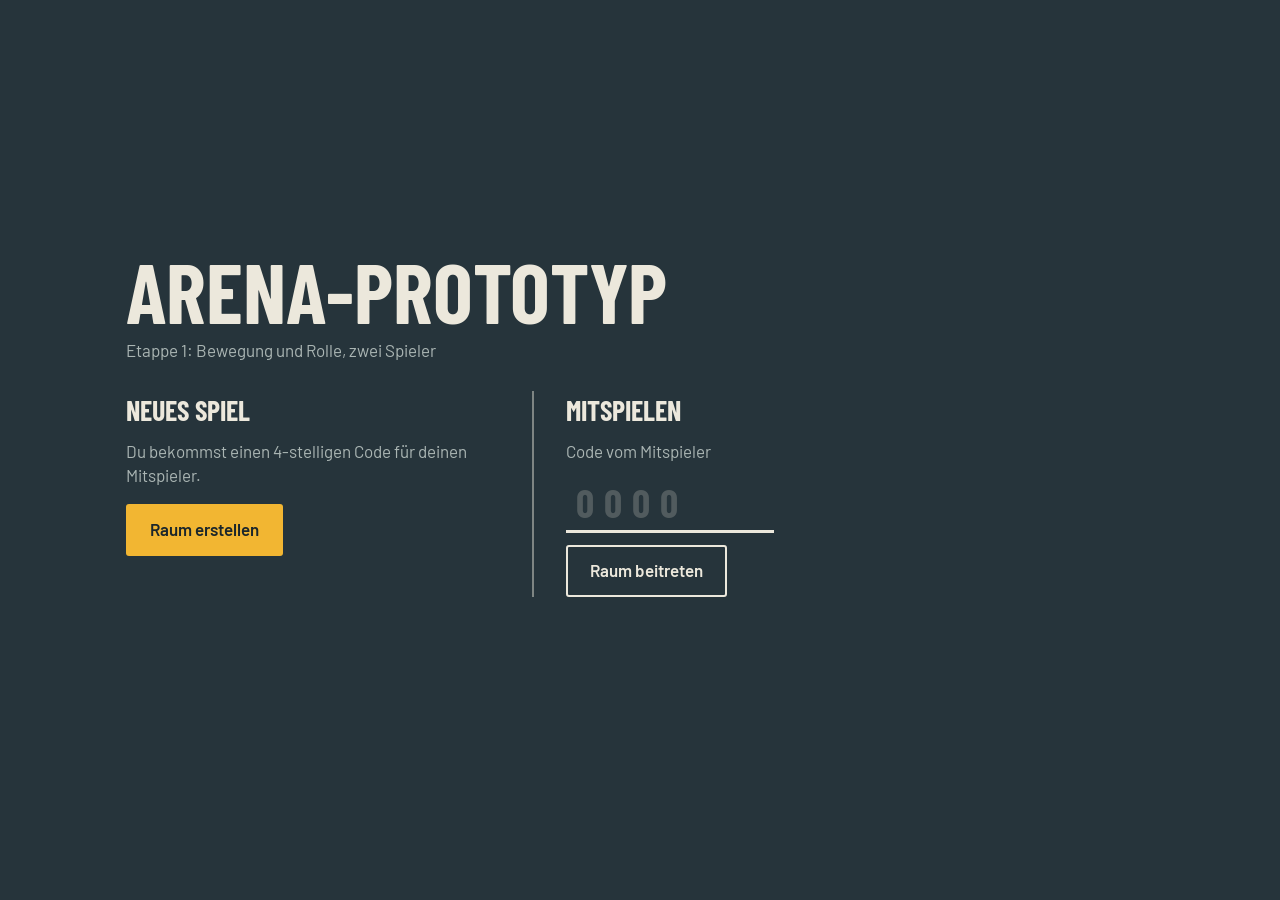
<file: play/arena/index.html>
<!doctype html>
<html lang="de">
  <head>
    <meta charset="UTF-8" />
    <!-- Seiten-Zoom sperren und den ganzen Bildschirm nutzen (auch hinter der Notch). -->
    <meta
      name="viewport"
      content="width=device-width, initial-scale=1, maximum-scale=1, user-scalable=no, viewport-fit=cover"
    />
    <!-- Vom Home-Bildschirm gestartet läuft die Seite ohne Adressleiste. -->
    <meta name="apple-mobile-web-app-capable" content="yes" />
    <meta name="mobile-web-app-capable" content="yes" />
    <meta name="apple-mobile-web-app-status-bar-style" content="black-translucent" />
    <meta name="theme-color" content="#26343b" />
    <title>Arena-Prototyp</title>
    <script type="module" crossorigin src="./assets/index-DtAhieXs.js"></script>
    <link rel="stylesheet" crossorigin href="./assets/index-F3COdK1m.css">
  </head>
  <body>
    <div id="app"></div>
  </body>
</html>
</file>
<file: play/arena/assets/index-F3COdK1m.css>
@font-face{font-family:Barlow;font-style:normal;font-display:swap;font-weight:400;src:url(./barlow-vietnamese-400-normal-Dpl4UHAZ.woff2)format("woff2"),url(./barlow-vietnamese-400-normal-BFeobeCK.woff)format("woff");unicode-range:U+102-103,U+110-111,U+128-129,U+168-169,U+1A0-1A1,U+1AF-1B0,U+300-301,U+303-304,U+308-309,U+323,U+329,U+1EA0-1EF9,U+20AB}@font-face{font-family:Barlow;font-style:normal;font-display:swap;font-weight:400;src:url(./barlow-latin-ext-400-normal-HxX4XjxC.woff2)format("woff2"),url(./barlow-latin-ext-400-normal-CvBsJvxq.woff)format("woff");unicode-range:U+100-2BA,U+2BD-2C5,U+2C7-2CC,U+2CE-2D7,U+2DD-2FF,U+304,U+308,U+329,U+1D00-1DBF,U+1E00-1E9F,U+1EF2-1EFF,U+2020,U+20A0-20AB,U+20AD-20C0,U+2113,U+2C60-2C7F,U+A720-A7FF}@font-face{font-family:Barlow;font-style:normal;font-display:swap;font-weight:400;src:url(./barlow-latin-400-normal-qiz4-Cze.woff2)format("woff2"),url(./barlow-latin-400-normal-fsAxiSwU.woff)format("woff");unicode-range:U+??,U+131,U+152-153,U+2BB-2BC,U+2C6,U+2DA,U+2DC,U+304,U+308,U+329,U+2000-206F,U+20AC,U+2122,U+2191,U+2193,U+2212,U+2215,U+FEFF,U+FFFD}@font-face{font-family:Barlow;font-style:normal;font-display:swap;font-weight:600;src:url(./barlow-vietnamese-600-normal-DcjprdFV.woff2)format("woff2"),url(./barlow-vietnamese-600-normal-CA_GiK2e.woff)format("woff");unicode-range:U+102-103,U+110-111,U+128-129,U+168-169,U+1A0-1A1,U+1AF-1B0,U+300-301,U+303-304,U+308-309,U+323,U+329,U+1EA0-1EF9,U+20AB}@font-face{font-family:Barlow;font-style:normal;font-display:swap;font-weight:600;src:url(./barlow-latin-ext-600-normal-B8NK_A3D.woff2)format("woff2"),url(./barlow-latin-ext-600-normal-DMVRjfRT.woff)format("woff");unicode-range:U+100-2BA,U+2BD-2C5,U+2C7-2CC,U+2CE-2D7,U+2DD-2FF,U+304,U+308,U+329,U+1D00-1DBF,U+1E00-1E9F,U+1EF2-1EFF,U+2020,U+20A0-20AB,U+20AD-20C0,U+2113,U+2C60-2C7F,U+A720-A7FF}@font-face{font-family:Barlow;font-style:normal;font-display:swap;font-weight:600;src:url(./barlow-latin-600-normal-DILqtrty.woff2)format("woff2"),url(./barlow-latin-600-normal-CNwfPWQD.woff)format("woff");unicode-range:U+??,U+131,U+152-153,U+2BB-2BC,U+2C6,U+2DA,U+2DC,U+304,U+308,U+329,U+2000-206F,U+20AC,U+2122,U+2191,U+2193,U+2212,U+2215,U+FEFF,U+FFFD}@font-face{font-family:Barlow Condensed;font-style:normal;font-display:swap;font-weight:700;src:url(./barlow-condensed-vietnamese-700-normal-DYeBwlKR.woff2)format("woff2"),url(./barlow-condensed-vietnamese-700-normal-DhIzd8Tb.woff)format("woff");unicode-range:U+102-103,U+110-111,U+128-129,U+168-169,U+1A0-1A1,U+1AF-1B0,U+300-301,U+303-304,U+308-309,U+323,U+329,U+1EA0-1EF9,U+20AB}@font-face{font-family:Barlow Condensed;font-style:normal;font-display:swap;font-weight:700;src:url(./barlow-condensed-latin-ext-700-normal-CwuXbfVR.woff2)format("woff2"),url(./barlow-condensed-latin-ext-700-normal-BIHFfxf0.woff)format("woff");unicode-range:U+100-2BA,U+2BD-2C5,U+2C7-2CC,U+2CE-2D7,U+2DD-2FF,U+304,U+308,U+329,U+1D00-1DBF,U+1E00-1E9F,U+1EF2-1EFF,U+2020,U+20A0-20AB,U+20AD-20C0,U+2113,U+2C60-2C7F,U+A720-A7FF}@font-face{font-family:Barlow Condensed;font-style:normal;font-display:swap;font-weight:700;src:url(./barlow-condensed-latin-700-normal-v1xN8_Wq.woff2)format("woff2"),url(./barlow-condensed-latin-700-normal-Dmwat-ge.woff)format("woff");unicode-range:U+??,U+131,U+152-153,U+2BB-2BC,U+2C6,U+2DA,U+2DC,U+304,U+308,U+329,U+2000-206F,U+20AC,U+2122,U+2191,U+2193,U+2212,U+2215,U+FEFF,U+FFFD}:root{--schiefer:#26343b;--schiefer-dunkel:#1b262b;--schiefer-hell:#34464f;--kreide:#ece8dc;--kreide-matt:#aab5b3;--gelb:#f2b632;--tuerkis:#2fa4a9;--warnrot:#ff8f7d;--font-text:"Barlow", "Segoe UI", sans-serif;--font-kopf:"Barlow Condensed", "Arial Narrow", sans-serif}*,:before,:after{box-sizing:border-box}html,body{background:var(--schiefer);height:100%;color:var(--kreide);font-family:var(--font-text);overscroll-behavior:none;touch-action:manipulation;-webkit-text-size-adjust:100%;margin:0;font-size:17px;line-height:1.4}#app{min-height:100%}button,input{font:inherit;color:inherit}:focus-visible{outline:3px solid var(--kreide);outline-offset:3px}[hidden]{display:none!important}.start{max-width:860px;min-height:100dvh;padding:24px max(24px, env(safe-area-inset-right)) 24px max(24px, env(safe-area-inset-left));flex-direction:column;justify-content:center;gap:28px;margin-left:clamp(0px,8vw,120px);display:flex}.start-head h1{font-family:var(--font-kopf);text-transform:uppercase;margin:0;font-size:clamp(44px,9vw,84px);font-weight:700;line-height:.95}.start-head p{color:var(--kreide-matt);margin:8px 0 0}.start-actions{grid-template-columns:1fr 1fr;gap:0;display:grid}.start-create,.start-join{flex-direction:column;align-items:flex-start;gap:10px;margin:0;display:flex}.start-create{padding-right:32px}.start-join{border-left:2px solid #ece8dc73;padding-left:32px}.start-actions h2{font-family:var(--font-kopf);text-transform:uppercase;margin:0;font-size:28px;font-weight:700}.start-actions p,.start-actions label{color:var(--kreide-matt);margin:0}.start-join-row{flex-wrap:wrap;align-items:stretch;gap:12px;display:flex}.btn{cursor:pointer;border:2px solid #0000;border-radius:3px;min-height:52px;padding:0 22px;font-weight:600}.btn:disabled{opacity:.5;cursor:default}.btn-primary{background:var(--gelb);color:var(--schiefer-dunkel);margin-top:6px}.btn-primary:active:not(:disabled){transform:translateY(2px)}.btn-outline{border-color:var(--kreide);background:0 0}.code-input{border:0;border-bottom:3px solid var(--kreide);width:5.2em;min-height:52px;font-family:var(--font-kopf);letter-spacing:.25em;background:0 0;border-radius:0;padding:0 0 0 .25em;font-size:40px;font-weight:700}.code-input::placeholder{color:#ece8dc38}.start-message{max-width:60ch;min-height:1.4em;color:var(--warnrot);margin:0;font-weight:600}.start-lan{color:var(--kreide-matt);margin:0}.start-lan strong{color:var(--kreide);-webkit-user-select:all;user-select:all;font-size:22px;display:block}@media (width<=560px){.start-actions{grid-template-columns:1fr;gap:28px}.start-create{padding-right:0}.start-join{border-top:2px solid #ece8dc73;border-left:0;padding-top:28px;padding-left:0}}@media (height<=480px){.start{gap:14px;padding-top:12px;padding-bottom:12px}.start-head h1{font-size:40px}.start-create>p{display:none}.start-actions h2{font-size:22px}.start-create,.start-join{gap:6px}.btn,.code-input{min-height:46px}.code-input{font-size:34px}}body.in-game{-webkit-user-select:none;user-select:none;-webkit-touch-callout:none;position:fixed;inset:0;overflow:hidden}.game{position:fixed;inset:0}.game canvas{touch-action:none;width:100%;height:100%;display:block}.hud{pointer-events:none;position:absolute;inset:0}.hud>*{pointer-events:auto}.joystick-zone{touch-action:none;width:50%;position:absolute;top:0;bottom:0;left:0}.look-zone{touch-action:none;width:50%;position:absolute;top:0;bottom:0;right:0}.joystick-base{pointer-events:none;background:#1b262b59;border:2px solid #ece8dc80;border-radius:50%;width:112px;height:112px;margin:-56px 0 0 -56px;display:none;position:fixed}.joystick-base.is-visible{display:block}.joystick-knob{background:var(--kreide);opacity:.85;border-radius:50%;width:52px;height:52px;position:absolute;top:50%;left:50%;transform:translate(-50%,-50%)}.hud-top{padding:max(8px, env(safe-area-inset-top)) max(12px, env(safe-area-inset-right)) 0 max(12px, env(safe-area-inset-left));pointer-events:none;justify-content:space-between;align-items:flex-start;gap:12px;font-size:14px;display:flex;position:absolute;top:0;left:0;right:0}.hud-top>*{pointer-events:auto}.debug{font-variant-numeric:tabular-nums;align-items:center;gap:12px;display:flex}.debug-fps,.debug-ping{min-width:4.2em}.hud-top-buttons{gap:8px;display:flex}.hud-button{cursor:pointer;background:#1b262bb3;border:1px solid #ece8dc73;border-radius:3px;min-height:44px;padding:0 12px}.settings{background:#1b262b99;justify-content:center;align-items:center;padding:12px;display:flex;position:absolute;inset:0}.settings-panel{background:var(--schiefer);touch-action:pan-y;-webkit-overflow-scrolling:touch;overscroll-behavior:contain;border:2px solid #ece8dc73;border-radius:3px;width:min(460px,100%);max-height:100%;padding:18px 20px;overflow-y:auto}.settings-head{z-index:1;background:var(--schiefer);justify-content:space-between;align-items:center;gap:12px;margin:-18px -20px 0;padding:12px 20px 8px;display:flex;position:sticky;top:-18px}.settings-panel h2{font-family:var(--font-kopf);text-transform:uppercase;margin:0;font-size:28px;font-weight:700}.settings-panel h3{color:var(--kreide-matt);margin:14px 0 6px;font-size:15px;font-weight:600}.choice-row{grid-auto-columns:1fr;grid-auto-flow:column;display:grid}.choice-row button{cursor:pointer;background:0 0;border:2px solid #ece8dc73;border-radius:0;min-height:46px;padding:0 8px;font-weight:600}.choice-row button+button{border-left:0}.choice-row button[aria-pressed=true]{background:var(--kreide);border-color:var(--kreide);color:var(--schiefer-dunkel)}.settings-hint{color:var(--kreide-matt);margin:6px 0 0;font-size:15px}.settings-close{min-height:44px}.settings-action{min-height:46px}.room-status{pointer-events:none;flex-direction:column;align-items:center;padding-top:4px;display:flex;position:absolute;left:50%;transform:translate(-50%)}.room-status strong{font-family:var(--font-kopf);letter-spacing:.04em;font-size:22px}.room-status-text{color:var(--kreide-matt)}.roll-button{right:max(28px, env(safe-area-inset-right));bottom:max(28px, env(safe-area-inset-bottom));cursor:pointer;touch-action:none;background:#1b262bbf;border:0;border-radius:50%;flex-direction:column;justify-content:center;align-items:center;width:92px;height:92px;padding:0;display:flex;position:absolute}.roll-button svg{width:100%;height:100%;position:absolute;inset:0;transform:rotate(-90deg)}.roll-button circle{fill:none;stroke-width:6px}.roll-ring-track{stroke:#ece8dc2e}.roll-ring{stroke:var(--gelb)}.roll-label{font-size:18px;font-weight:600}.roll-key{color:var(--kreide-matt);font-size:12px}.roll-button.is-cooling .roll-label{opacity:.4}.roll-button:active{background:#34464fe6}.rotate-hint{background:var(--schiefer);font-family:var(--font-kopf);text-align:center;text-transform:uppercase;justify-content:center;align-items:center;padding:24px;font-size:32px;font-weight:700;display:none;position:absolute;inset:0}@media (orientation:portrait) and (pointer:coarse){.rotate-hint{display:flex}}.hud>.vitals{top:calc(max(8px, env(safe-area-inset-top)) + 50px);left:max(12px, env(safe-area-inset-left));right:max(12px, env(safe-area-inset-right));pointer-events:none;justify-content:space-between;gap:24px;display:flex;position:absolute}.vitals-side{flex-direction:column;gap:4px;width:min(36%,320px);display:flex}.vitals-enemy{align-items:flex-end}.vitals-name{color:var(--kreide-matt);font-size:13px;font-weight:600}.bar{background:#1b262bbf;border:1px solid #ece8dc59;width:100%;overflow:hidden}.bar-health{height:14px}.bar-stamina{height:7px}.bar-fill{transform-origin:0;width:100%;height:100%;transition:transform .12s linear}.bar-stamina .bar-fill{background:var(--kreide)}.vitals-enemy .bar-fill{transform-origin:100%}.hud>.float-layer{pointer-events:none;position:absolute;inset:0;overflow:hidden}.float-text{font-family:var(--font-kopf);white-space:nowrap;text-shadow:0 2px #1b262be6;font-size:34px;font-weight:700;line-height:1;animation:.9s ease-out forwards float-up;position:absolute;transform:translate(-50%,-50%)}.float-damage-dealt{color:var(--kreide)}.float-damage-taken{color:var(--warnrot)}.float-block{color:var(--kreide-matt);font-size:24px}.float-parry{color:var(--gelb);text-transform:uppercase}@keyframes float-up{0%{opacity:1;transform:translate(-50%,-50%)}to{opacity:0;transform:translate(-50%,-190%)}}@media (prefers-reduced-motion:reduce){.float-text{animation-duration:1.4s}}.action-button{cursor:pointer;touch-action:none;background:#1b262bbf;border:3px solid #ece8dc8c;border-radius:50%;flex-direction:column;justify-content:center;align-items:center;padding:0;display:flex;position:absolute}.action-label{font-size:18px;font-weight:600}.action-key{color:var(--kreide-matt);font-size:11px}.action-attack{right:max(24px, env(safe-area-inset-right));bottom:max(24px, env(safe-area-inset-bottom));border-color:var(--kreide);width:108px;height:108px}.action-attack:active{background:var(--kreide);color:var(--schiefer-dunkel)}.action-attack:active .action-key{color:var(--schiefer-dunkel)}.action-block{right:max(34px, calc(env(safe-area-inset-right) + 10px));bottom:calc(max(24px, env(safe-area-inset-bottom)) + 124px);width:84px;height:84px}.action-block.is-held{background:var(--kreide);color:var(--schiefer-dunkel)}.action-block.is-held .action-key{color:var(--schiefer-dunkel)}.roll-button.action-roll{right:calc(max(24px, env(safe-area-inset-right)) + 124px);bottom:max(30px, calc(env(safe-area-inset-bottom) + 6px));width:84px;height:84px}.roll-button.action-roll .roll-label{font-size:17px}.room-status .bot-invite{pointer-events:auto;border-color:var(--gelb);color:var(--gelb);white-space:nowrap;margin-top:8px;font-weight:600}.choice-row button:disabled{opacity:.4;cursor:default}.skill-button{cursor:pointer;touch-action:none;background:#1b262bbf;border:0;border-radius:50%;flex-direction:column;justify-content:center;align-items:center;width:62px;height:62px;padding:0;display:flex;position:absolute}.skill-button svg{width:100%;height:100%;position:absolute;inset:0;transform:rotate(-90deg)}.skill-button circle{fill:none;stroke-width:6px}.skill-button .roll-ring{stroke:var(--kreide)}.skill-name{text-align:center;-webkit-hyphens:auto;hyphens:auto;overflow-wrap:break-word;max-width:58px;font-size:11px;font-weight:600;line-height:1.1}.skill-button.is-cooling .skill-name{opacity:.4}.skill-button.is-aiming{background:var(--kreide);color:var(--schiefer-dunkel)}.skill-button.is-aiming .action-key{color:var(--schiefer-dunkel)}.skill-button-1{right:calc(max(24px, env(safe-area-inset-right)) + 222px);bottom:max(22px, env(safe-area-inset-bottom))}.skill-button-2{right:calc(max(24px, env(safe-area-inset-right)) + 150px);bottom:calc(max(24px, env(safe-area-inset-bottom)) + 94px)}.skill-button-3{right:calc(max(24px, env(safe-area-inset-right)) + 96px);bottom:calc(max(24px, env(safe-area-inset-bottom)) + 168px)}.skill-cancel{top:calc(max(8px, env(safe-area-inset-top)) + 96px);right:calc(max(24px, env(safe-area-inset-right)) + 230px);border:2px dashed var(--kreide);pointer-events:none;background:#1b262bcc;border-radius:3px;justify-content:center;align-items:center;width:96px;height:64px;font-size:14px;font-weight:600;display:flex;position:absolute}.skill-cancel.is-hot{border-style:solid;border-color:var(--warnrot);color:var(--warnrot)}.round-pips{vertical-align:middle;gap:4px;margin:0 4px;display:inline-flex}.pip{border:1px solid var(--kreide-matt);border-radius:50%;width:9px;height:9px}.pip.is-won{background:var(--kreide);border-color:var(--kreide)}.hud>.match-banner{text-align:center;pointer-events:none;flex-direction:column;align-items:center;gap:4px;display:flex;position:absolute;top:44%;left:50%;transform:translate(-50%,-50%)}.match-title{font-family:var(--font-kopf);text-transform:uppercase;text-shadow:0 3px #1b262be6;white-space:nowrap;font-size:clamp(38px,7vw,76px);font-weight:700;line-height:1}.match-sub{text-shadow:0 2px #1b262be6;min-height:1.4em;font-size:20px;font-weight:600}.match-rematch{pointer-events:auto;margin-top:10px}.layout-bar{top:max(8px, env(safe-area-inset-top));background:var(--schiefer);border:2px solid #ece8dc73;border-radius:3px;flex-wrap:wrap;align-items:center;gap:8px 14px;width:min(680px,100% - 24px);padding:10px 14px;font-size:15px;display:flex;position:absolute;left:50%;transform:translate(-50%)}.layout-hint{color:var(--kreide-matt);flex:100%}.layout-size{flex:220px;align-items:center;gap:10px;font-weight:600;display:flex}.layout-size input{min-width:100px;height:44px;accent-color:var(--gelb);flex:1}.layout-bar .hud-button{white-space:nowrap}.layout-bar .layout-done{border-color:var(--gelb);color:var(--gelb);font-weight:600}.hud.is-arranging .hud-top,.hud.is-arranging .vitals,.hud.is-arranging .match-banner,.hud.is-arranging .skill-cancel{display:none}.hud.is-arranging .action-button,.hud.is-arranging .roll-button,.hud.is-arranging .skill-button{outline-offset:4px;cursor:grab;outline:2px dashed #ece8dcb3}.hud.is-arranging .is-selected{outline:3px solid var(--gelb)}.layout-bar{z-index:10}.settings{z-index:20}.rotate-hint{z-index:30}.hud>.pick{background:var(--schiefer);z-index:15;touch-action:pan-y;border:2px solid #ece8dc73;border-radius:3px;flex-direction:column;gap:10px;width:min(640px,100% - 24px);max-height:calc(100% - 70px);padding:14px 16px;display:flex;position:absolute;top:52%;left:50%;overflow-y:auto;transform:translate(-50%,-50%)}.pick-title{font-family:var(--font-kopf);text-transform:uppercase;font-size:28px;font-weight:700}.pick-options{grid-template-columns:1fr 1fr;gap:12px;display:grid}.pick-card{text-align:left;border:2px solid #ece8dc73;border-left:8px solid var(--element);cursor:pointer;background:#1b262b99;border-radius:3px;flex-direction:column;align-items:flex-start;gap:4px;padding:12px 12px 12px 16px;display:flex}.pick-card.is-selected{border-color:var(--kreide);border-left-color:var(--element);background:#34464fe6}.pick-card:disabled{cursor:default}.pick-card:disabled:not(.is-selected){opacity:.4}.pick-name{font-family:var(--font-kopf);text-transform:uppercase;color:var(--element);font-size:26px;font-weight:700}.pick-description{font-weight:600}.pick-list{color:var(--kreide-matt);font-size:14px}.pick-hint{color:var(--kreide-matt);font-size:15px}.hud.is-arranging .pick{display:none}:root{--mana:#5b8fd6}.bar-mana{height:7px}.bar-mana .bar-fill{background:var(--mana)}.skill-button.is-starved{opacity:.45}.float-perfect{color:var(--gelb);text-transform:uppercase}.bar-stamina{display:none}.start-back{min-height:44px;color:var(--kreide-matt);font:inherit;cursor:pointer;background:0 0;border:0;align-self:flex-start;padding:0 4px;font-weight:600}.start-back:hover{color:var(--kreide)}
</file>
